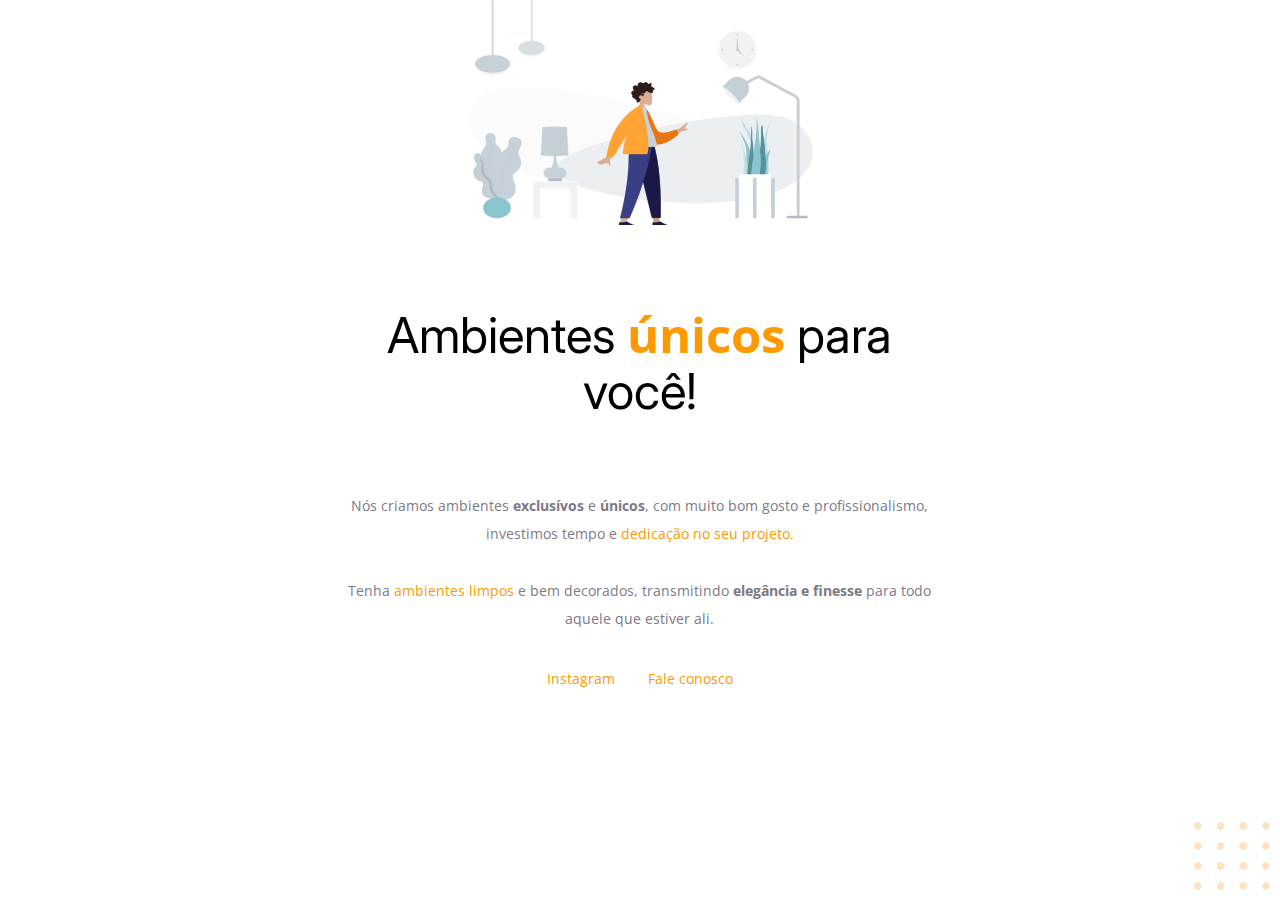
<file: Projeto 1/index.html>
<!DOCTYPE html>
<html lang="pt-BR">
  <head>
    <meta charset="UTF-8" />
    <meta http-equiv="X-UA-Compatible" content="IE=edge" />
    <meta name="viewport" content="width=device-width, initial-scale=1.0" />
    <title>Explorer projeto 1</title>
    <link rel="stylesheet" href="./style.css" />
    <link rel="preconnect" href="https://fonts.googleapis.com" />
    <link rel="preconnect" href="https://fonts.gstatic.com" crossorigin />
    <link
      href="https://fonts.googleapis.com/css2?family=Inter:wght@400;700&family=Open+Sans:wght@400;700&display=swap"
      rel="stylesheet"
    />
  </head>
  <body>
    <header>
      <div class="wrapper">
        <img
          src="./assets/image 1.png"
          alt="Desenho de uma pessoa vestida de amarelo em uma sala com moveis"
        />
        <h1>Ambientes <span>únicos</span> para você!</h1>
      </div>
    </header>

    <main>
      <div class="wrapper">
        <p>
          Nós criamos ambientes <strong>exclusívos</strong> e
          <strong>únicos</strong>, com muito bom gosto e profissionalismo,
          investimos tempo e <span>dedicação no seu projeto.</span>

          <br />
          <br />

          Tenha <span>ambientes limpos</span> e bem decorados, transmitindo
          <strong>elegância e finesse</strong> para todo aquele que estiver ali.
        </p>
      </div>
    </main>

    <footer>
      <div class="line"></div>
      <div class="wrapper">
        <a href="http://Instagram.com.br" target="_blank">Instagram</a>
        <a href="mailto:contato@moveiseinteriores.com" target="_blank"
          >Fale conosco</a
        >
      </div>
    </footer>
    <div class="wrapper">
      <img
        id="balls"
        src="./assets/balls.svg"
        alt="Bolinhas laranjas no canto inferior direto da tela"
      />
    </div>
  </body>
</html>
</file>
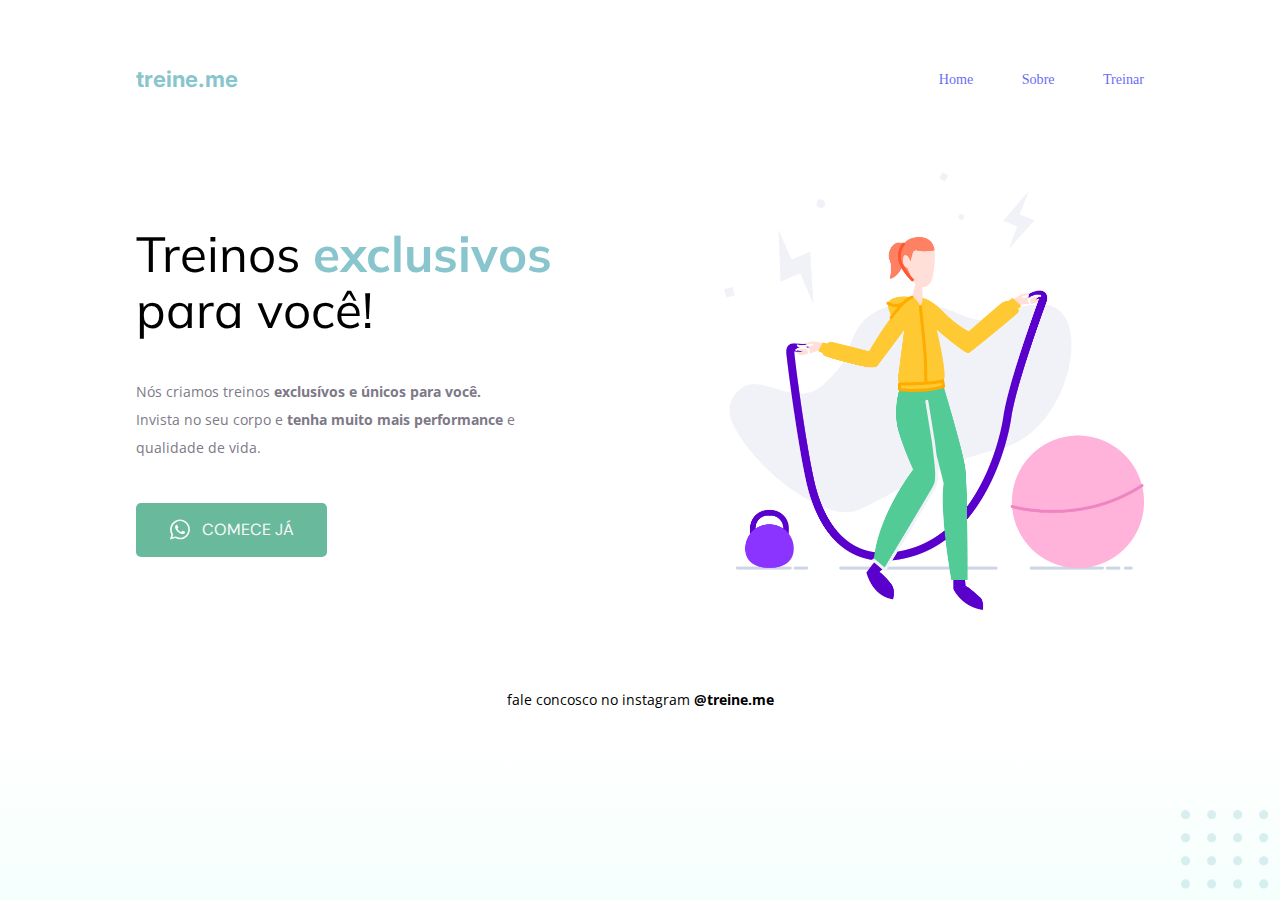
<file: Projeto 2/index.html>
<!DOCTYPE html>
<html lang="pt-BR">
  <head>
    <meta charset="UTF-8" />
    <meta http-equiv="X-UA-Compatible" content="IE=edge" />
    <meta name="viewport" content="width=device-width, initial-scale=1.0" />
    <title>treine.me</title>
    <link rel="stylesheet" href="./style.css" />
    <link rel="preconnect" href="https://fonts.googleapis.com" />
    <link rel="preconnect" href="https://fonts.gstatic.com" crossorigin />
    <link
      href="https://fonts.googleapis.com/css2?family=DM+Sans:wght@500&family=Inter:wght@700&family=Mulish:wght@400;700&family=Open+Sans:wght@400;700&display=swap"
      rel="stylesheet"
    />
  </head>
  <body>
    <div class="wrapper">
      <header>
        <section class="menu">
          <nav>
            <section class="title">
              <h3>treine.me</h3>
            </section>
            <ul>
              <li><a href="#">Home</a></li>
              <!--Home-->
              <li><a href="#">Sobre</a></li>
              <!--About-->
              <li><a href="#">Treinar</a></li>
              <!--Practice-->
            </ul>
          </nav>
        </section>
      </header>

      <main>
        <section>
          <h1>Treinos <span>exclusivos</span> para você!</h1>

          <p>
            Nós criamos treinos <strong>exclusívos e únicos para você.</strong
            ><br />
            Invista no seu corpo e
            <strong>tenha muito mais performance</strong> e qualidade de vida.
          </p>

          <button>
            <svg
              width="24"
              height="25"
              viewBox="0 0 24 25"
              fill="none"
              xmlns="http://www.w3.org/2000/svg"
            >
              <path
                d="M16.6 14.5C16.4 14.4 15.1 13.8 14.9 13.7C14.7 13.6 14.5 13.6 14.3 13.8C14.1 14 13.7 14.6 13.5 14.8C13.4 15 13.2 15 13 14.9C12.3 14.6 11.6 14.2 11 13.7C10.5 13.2 10 12.6 9.6 12C9.5 11.8 9.6 11.6 9.7 11.5C9.8 11.4 9.9 11.2 10.1 11.1C10.2 11 10.3 10.8 10.3 10.7C10.4 10.6 10.4 10.4 10.3 10.3C10.2 10.2 9.7 9.00001 9.5 8.50001C9.4 7.80001 9.2 7.80001 9 7.80001C8.9 7.80001 8.7 7.80001 8.5 7.80001C8.3 7.80001 8 8.00001 7.9 8.10001C7.3 8.70001 7 9.40001 7 10.2C7.1 11.1 7.4 12 8 12.8C9.1 14.4 10.5 15.7 12.2 16.5C12.7 16.7 13.1 16.9 13.6 17C14.1 17.2 14.6 17.2 15.2 17.1C15.9 17 16.5 16.5 16.9 15.9C17.1 15.5 17.1 15.1 17 14.7C17 14.7 16.8 14.6 16.6 14.5ZM19.1 5.40001C15.2 1.50001 8.9 1.50001 5 5.40001C1.8 8.60001 1.2 13.5 3.4 17.4L2 22.5L7.3 21.1C8.8 21.9 10.4 22.3 12 22.3C17.5 22.3 21.9 17.9 21.9 12.4C22 9.80001 20.9 7.30001 19.1 5.40001ZM16.4 19.4C15.1 20.2 13.6 20.7 12 20.7C10.5 20.7 9.1 20.3 7.8 19.6L7.5 19.4L4.4 20.2L5.2 17.2L5 16.9C2.6 12.9 3.8 7.90001 7.7 5.40001C11.6 2.90001 16.6 4.20001 19 8.00001C21.4 11.9 20.3 17 16.4 19.4Z"
                fill="#F9F9F9"
              />
            </svg>
            Comece já
          </button>
        </section>

        <img
          src="./assets/fitness-jump.png"
          alt="Desenho de uma mulher pulando corda numa academia"
        />
      </main>

      <footer>
        <p>fale concosco no instagram <strong>@treine.me</strong></p>
      </footer>
      <img
        id="balls"
        src="./assets/balls.png"
        alt="bolinhas verdes no canto inferior direto da tela"
      />
    </div>
  </body>
</html>
</file>
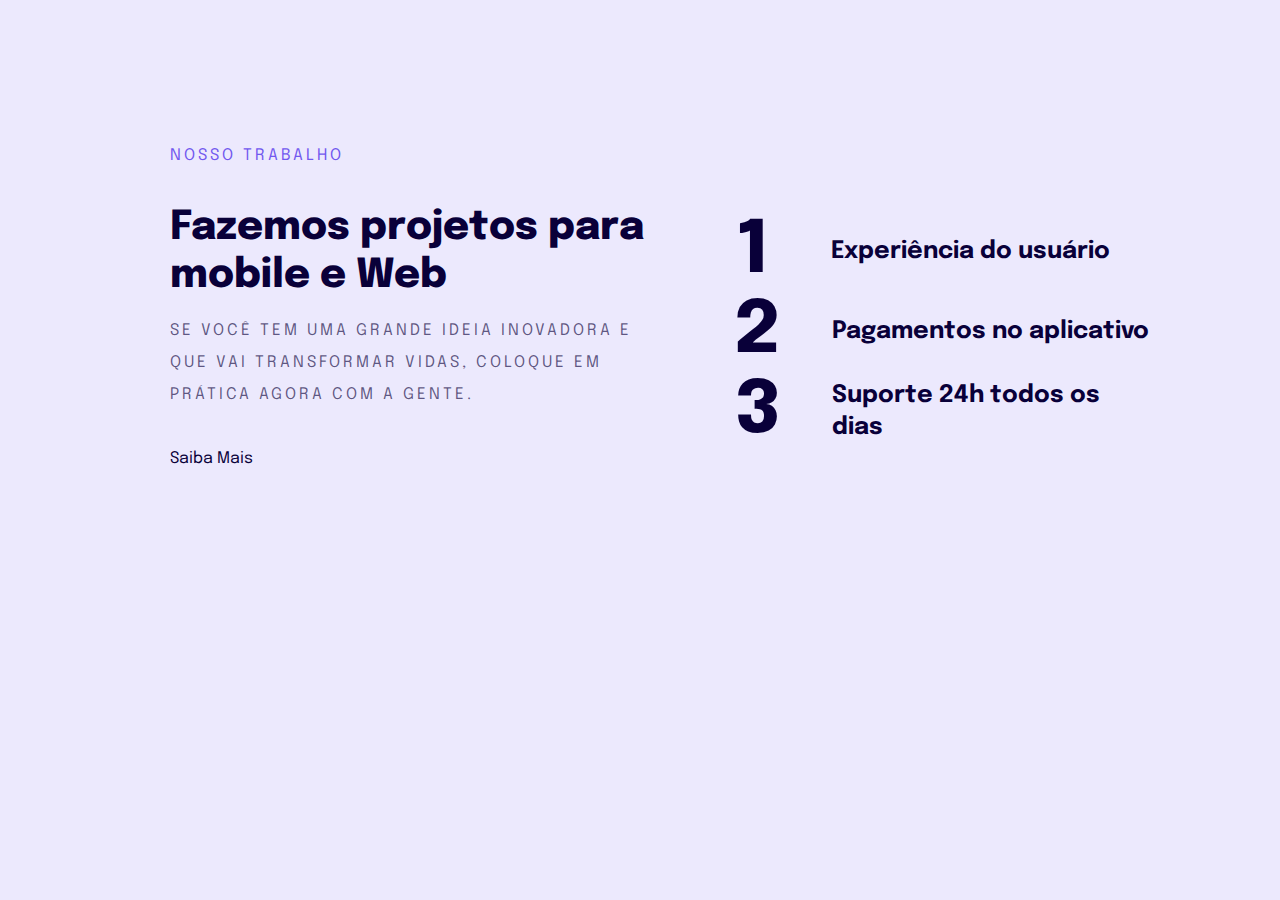
<file: Projeto 4/index.html>
<!DOCTYPE html>
<html lang="pt-BR">
  <head>
    <meta charset="UTF-8" />
    <meta http-equiv="X-UA-Compatible" content="IE=edge" />
    <meta name="viewport" content="width=device-width, initial-scale=1.0" />
    <title>Layout Responsivo</title>
    <link rel="preconnect" href="https://fonts.googleapis.com" />
    <link rel="preconnect" href="https://fonts.gstatic.com" crossorigin />
    <link
      href="https://fonts.googleapis.com/css2?family=Epilogue:wght@400;700;800&display=swap"
      rel="stylesheet"
    />
    <link rel="stylesheet" href="./style.css" />
  </head>
  <body>
    <main>
      <header>
        <div class="wrapper">
          <p>nosso trabalho</p>
          <h1>Fazemos projetos para mobile e Web</h1>
          <p>
            Se você tem uma grande ideia inovadora e que vai transformar vidas,
            coloque em prática agora com a gente.
          </p>
          <a href="https://" target="_blank" rel="noopener noreferrer"
            >Saiba Mais</a
          >
        </div>
      </header>

      <div class="wrapper">
        <ul>
          <li><span>1</span>Experiência do usuário</li>
          <li><span>2</span>Pagamentos no aplicativo</li>
          <li><span>3</span>Suporte 24h todos os dias</li>
        </ul>
      </div>
    </main>
  </body>
</html>
</file>
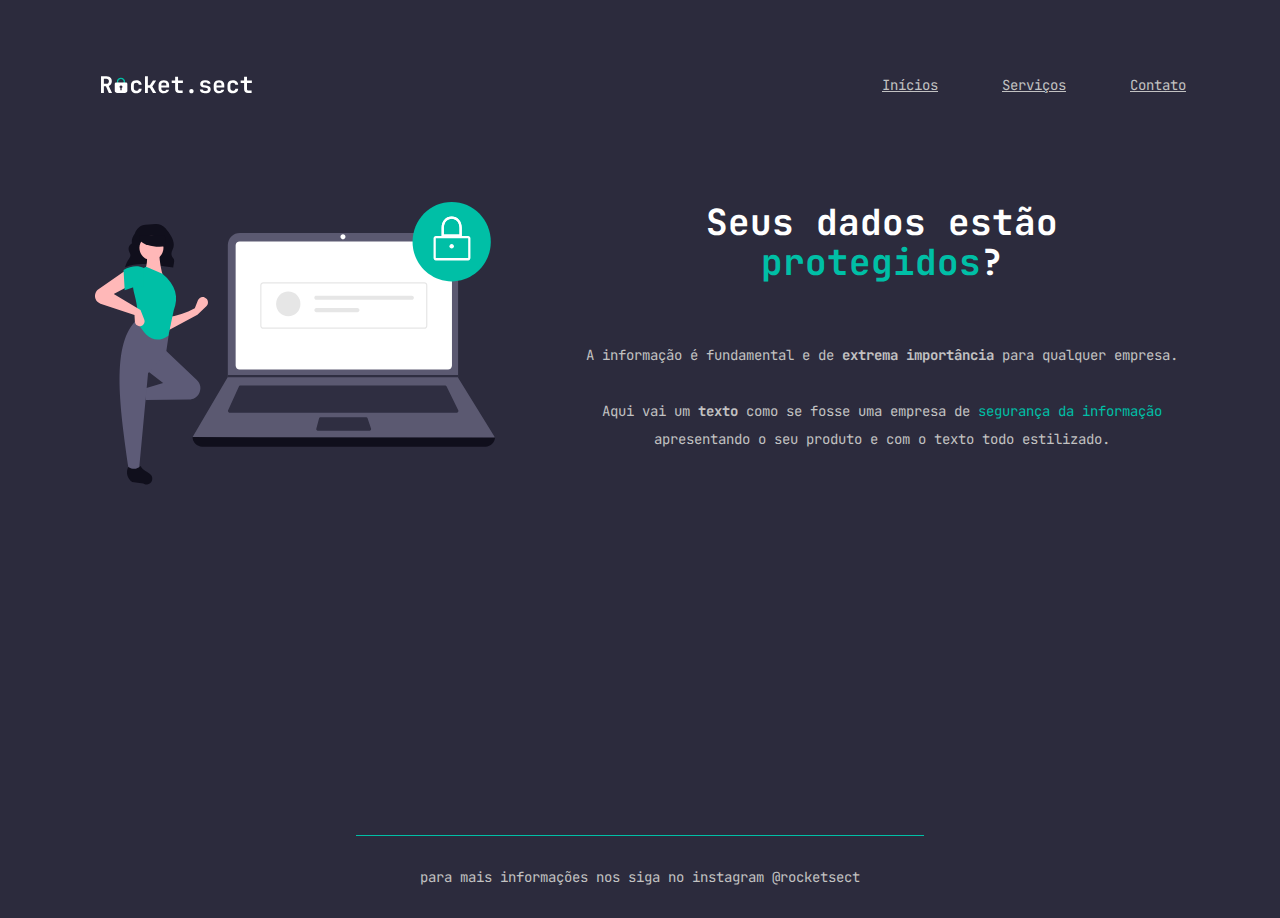
<file: Rocket secret/index.html>
<!DOCTYPE html>
<html lang="pt-BR">
  <head>
    <meta charset="UTF-8" />
    <meta http-equiv="X-UA-Compatible" content="IE=edge" />
    <meta name="viewport" content="width=device-width, initial-scale=1.0" />

    <link rel="preconnect" href="https://fonts.googleapis.com" />
    <link rel="preconnect" href="https://fonts.gstatic.com" crossorigin />

    <title>Rocket.sect</title>
    <link rel="icon" type="image/svg+xml" href="./assets/locker.svg" />
    <link rel="stylesheet" href="./style.css" />
    <link
      href="https://fonts.googleapis.com/css2?family=JetBrains+Mono:wght@400;500;700&display=swap"
      rel="stylesheet"
    />
  </head>
  <body>
    <header>
      <div class="wrapper">
        <img src="./assets/logo.svg" alt="Logo rocketsect" />
        <div class="navigation">
          <ul>
            <li>
              <a href="#Home">Inícios</a>
            </li>
            <li>
              <a href="#Services">Serviços</a>
            </li>
            <li>
              <a
                href="https://www.instagram.com/gab_santos.jpeg/"
                target="_blank"
                >Contato</a
              >
            </li>
          </ul>
        </div>
      </div>
    </header>

    <main>
      <div class="wrapper">
        <img
          src="./assets/body-image.svg"
          alt="Cartton de uma mulher ao lado de um laptop"
        />
        <div class="container">
          <h2>Seus dados estão <span>protegidos</span>?</h2>
          <p>
            A informação é fundamental e de
            <strong>extrema importância</strong> para qualquer empresa.
            <br />
            <br />
            Aqui vai um <strong>texto</strong> como se fosse uma empresa de
            <span>segurança da informação</span> apresentando o seu produto e
            com o texto todo estilizado.
          </p>
        </div>
      </div>
    </main>

    <footer>
      <img src="./assets/locker.svg" alt="cartoon de um cadeado" />
      <p>para mais informações nos siga no instagram @rocketsect</p>
    </footer>
  </body>
</html>
</file>
<file: Projeto 1/style.css>
:root {
  font-size: 63%; /* 10px */
}

* {
  margin: 0;
  padding: 0;
  font-size: 1.4rem;
  line-height: 2.8rem;
  text-align: center;

  font-family: 'Open Sans', sans-serif;
}

header img {
  max-width: 34.8rem;
  margin-bottom: 7.2rem;
}

.wrapper {
  width: 59.2rem;
  margin: auto;
}

header h1 {
  font-family: 'Inter', sans-serif;
  font-size: 4.9rem;
  line-height: 5.6rem;
  font-weight: 400;
  color: black;
  margin-bottom: 7.2rem;
}

h1 span {
  font-size: 4.9rem;
  font-weight: bold;
}

p {
  color: hsla(256, 5%, 50%, 1);
  margin-bottom: 3.2rem;
}

span {
  color: hsla(36, 100%, 50%, 1);
}

footer {
  margin-bottom: 3.2rem;
}

footer a {
  text-decoration: none;
  color: hsla(36, 100%, 50%, 1);
}

footer a + a {
  margin-left: 2.9rem;
}

.line {
  width: 56.8rem;
  height: 0px;
  margin: o auto 0.8rem;
}

#balls {
  position: fixed;
  right: 0px;
  bottom: 0px;
}
</file>
<file: Projeto 2/style.css>
:root {
  font-size: 63%; /*10px*/
  text-decoration: node;
}

* {
  margin: 0;
  padding: 0;
  font-size: 1.4rem;
}

body {
  background: linear-gradient(
    180deg,
    rgba(227, 255, 248, 0) 82.08%,
    rgba(227, 255, 248, 0.38) 100%
  );

  margin-inline: 12rem;
  min-height: 100vh;
}

.wrapper {
  max-width: 100rem;
  margin: 0 auto;
}

nav {
  display: flex;
  justify-content: space-between;
  align-items: center;
  padding-top: 6.5rem;
}

nav ul li a {
  text-decoration: none;
}

nav ul {
  list-style: none;
  display: flex;
  gap: 4.8rem;
}

nav li {
  font-weight: 400;
  font-size: 1.8rem;
  line-height: 2.3rem;

  color: #1f1534;
  opacity: 0.6;
}

nav li:hover {
  font-weight: 700;
  font-size: 1.8rem;
  line-height: 2.3rem;

  color: #1f1534;
}

header {
  padding-bottom: 8rem;
}

h3 {
  font-family: 'Inter', sans-serif;
  font-weight: 700;
  font-size: 2.2rem;
  line-height: 2.6rem;

  color: #89c5cc;
}

main img {
  max-width: 41.7rem;
}

main {
  display: flex;
  align-items: center;
  justify-content: space-between;
}

footer {
  margin-top: 8rem;
}

h1 {
  font-family: 'Mulish', sans-serif;
  font-weight: 400;
  font-size: 4.9rem;
  line-height: 5.6rem;

  max-width: 49rem;
}

h1 span {
  font-weight: 700;
  font-size: 4.9rem;
  line-height: 5.6rem;
  color: #89c5cc;
}

section p {
  font-family: 'Open Sans', sans-serif;
  font-weight: 400;
  font-size: 1.4rem;
  line-height: 2.8rem;
  color: #7d7987;

  margin: 4rem 0;
  max-width: 40rem;
}

button {
  display: flex;
  justify-content: center;
  align-items: center;
  text-align: center;
  padding: 1.4rem 3.2rem 1.5rem;
  gap: 1rem;
  border: none;
  border-radius: 0.5rem;

  font-family: 'DM Sans', sans-serif;
  font-size: 1.6rem;
  line-height: 2.1rem;
  text-transform: uppercase;

  color: #f9f9f9;
  background: #69b99d;

  cursor: pointer;
}

button:hover {
  background: #5ea38b;
}

footer {
  font-family: 'Open Sans', sans-serif;
  text-align: center;
}

#balls {
  max-width: 9.8rem;
  position: fixed;
  bottom: 0;
  right: 0;
}
</file>
<file: Projeto 4/style.css>
:root {
  font-size: 62.5%;
}

* {
  margin: 0;
  padding: 0;
  text-decoration: none;
  box-sizing: border-box;
}

body {
  font-family: 'Epilogue';
  font-style: normal;
  font-weight: 400;
  font-size: 1.6rem;
  line-height: 3.2rem;

  background: #ece9fd;
}

.wrapper {
  max-width: 37.5rem;
  margin: 6rem auto;
}

header {
  margin: 0 auto;
  font-family: 'Epilogue';
  font-style: normal;
}

p {
  letter-spacing: 3px;
  text-transform: uppercase;

  color: #7158ef;

  margin-bottom: 1.7rem;
}

p:nth-last-child(2) {
  color: rgba(10, 0, 57, 0.64);
}

p {
  margin-bottom: 3.2rem;
}

header h1 {
  font-weight: 800;
  font-size: 4rem;
  line-height: 4.8rem;

  color: #090039;

  margin-bottom: 1.5rem;
}

a {
  color: #090039;
}

a:hover {
  font-weight: bold;
}

ul {
  margin-top: 7.2rem;

  list-style: none;
}

ul li span {
  font-weight: 800;
  font-size: 7.2rem;
  line-height: 8rem;

  letter-spacing: -2px;

  color: #090039;
}

ul li:nth-child(1) {
  margin-left: 0.1rem;
  gap: 3.68rem;
}

ul li {
  display: flex;
  gap: 2.5rem;

  font-weight: 700;
  font-size: 2.4rem;
  line-height: 3.2rem;

  max-width: 25rem;

  color: #090039;
}

@media (min-width: 40em) {
  main {
    max-width: 1020px;
    margin: 8rem auto;

    display: flex;
    gap: 11rem;
  }

  h1 {
    min-width: 48.5rem;
  }

  p {
    min-width: 48.5rem;
  }

  ul li {
    align-items: center;
    gap: 5.3rem;
    min-width: 42rem;
  }

  ul li:nth-child(1) {
    margin-left: 0.1rem;
    gap: 6.3rem;
  }
}
</file>
<file: Rocket secret/style.css>
:root {
  font-size: 62.5%;
}

* {
  margin: 0;
  padding: 0;
  box-sizing: border-box;

  font-family: 'JetBrains Mono';
  font-style: normal;
  font-weight: 400;
  font-size: 1.4rem;
  line-height: 2.8rem;

  color: #c2c2c2;
}

ul li {
  list-style: none;
}

.wrapper {
  width: 109.2rem;
  height: 28.3rem;

  margin-inline: auto;
}

header .wrapper {
  display: flex;
  justify-content: space-between;
  height: fit-content;
}

header {
  display: flex;
  flex-direction: row;
  align-items: center;

  height: fit-content;
  margin-top: 7.1rem;
}

header img {
  width: 16.8rem;
  height: 2.3rem;
}

span {
  color: #00bfa6;
}

.navigation {
  height: 3rem;
}

ul {
  display: inline-flex;
  gap: 6.4rem;
}

body {
  background: #2c2b3d;
}

main .wrapper {
  display: flex;
}

main img {
  width: 40.1rem;
  height: 28.3rem;
}

.container {
  margin-left: 8.2rem;
}

main h2 {
  font-weight: 700;
  font-size: 3.6rem;
  line-height: 4rem;

  color: white;

  margin-bottom: 5.9rem;
}

main h2 span:nth-child(1) {
  font-weight: 700;
  font-size: 3.6rem;
  line-height: 4rem;
}

strong {
  font-weight: 700;
}

main {
  text-align: center;
  margin-top: 10.1rem;

  height: 45vh;
}

footer img {
  position: relative;
  width: 5.1rem;
  height: 6.2rem;
  left: -91rem;
  bottom: -7rem;
}

footer .wrapper {
  height: 55px;
}

footer {
  color: white;
  text-align: center;

  margin-top: 15.7rem;
}

footer p {
  width: 56.8rem;
  margin-inline: auto;

  padding: 2.7rem;
  border-top: 1px solid #00bfa6;
}
</file>
